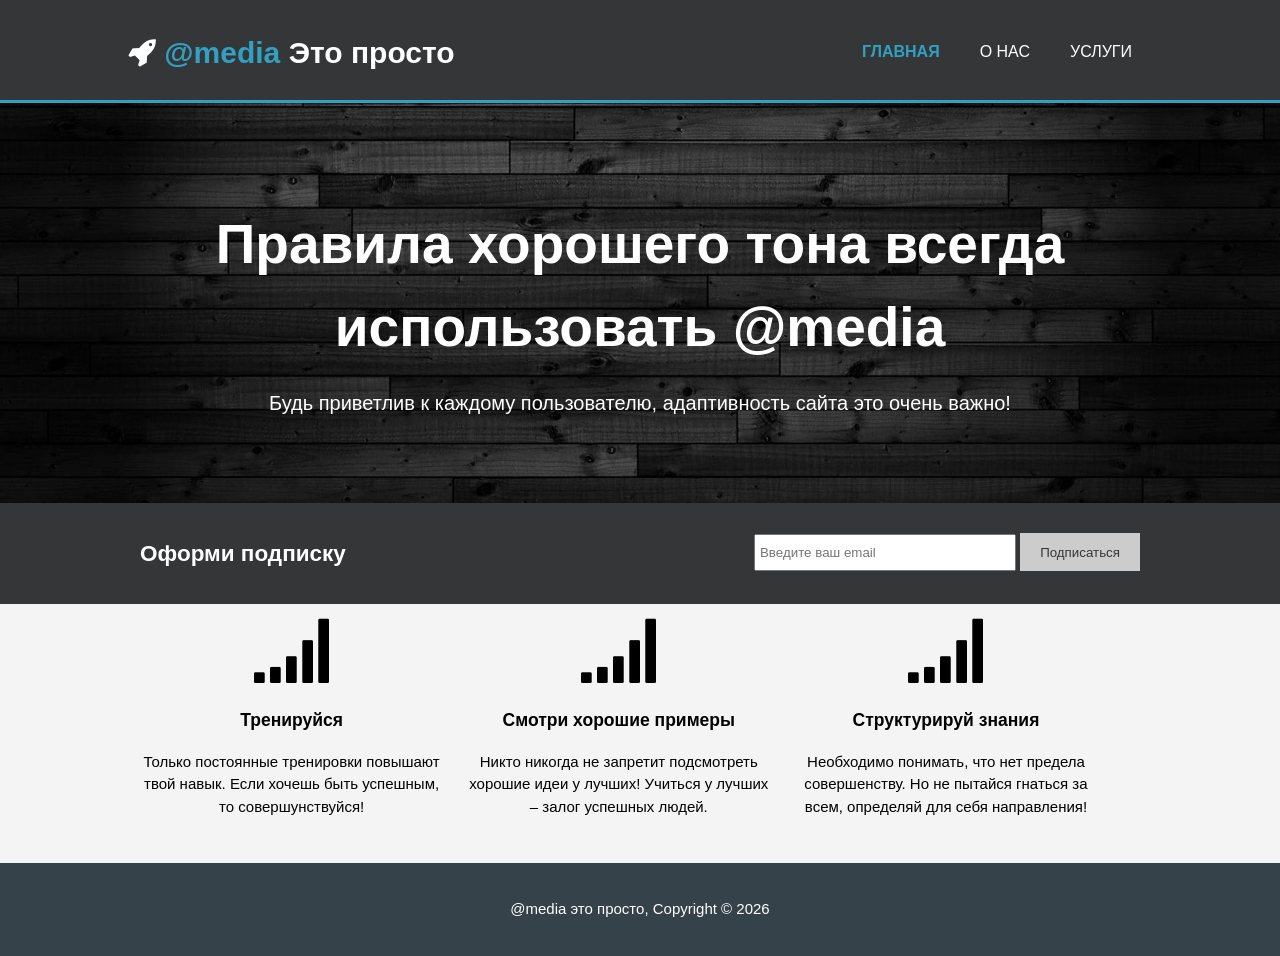
<file: index.html>
<!DOCTYPE html>
<html>
    <head>
        <meta charset="utf-8">
        <meta name="viewport" content="width=device-width">
        <meta name="descriptoin" content="Пример для изучания правила @media">

        <title>@media</title>
        <link rel="stylesheet" href="css/style.css">
        <link rel="stylesheet" href="css/font-awesome.min.css">
    </head>
    <body>
        <header>
            <div class="container">
                <div>
                    <h1><span class="fa fa-rocket"></span> <span class="highlight">@media</span> Это просто</h1>
                </div>
                <nav>
                    <ul>
                        <li class="current"><a href="index.html">Главная</a></li>
                        <li><a href="about.html">О нас</a></li>
                        <li><a href="services.html">Услуги</a></li>
                    </ul>
                </nav>
            </div>
        </header>

        <section id="showcase">
            <div class="container">
                <h1>Правила хорошего тона всегда использовать @media</h1>
                <p>Будь приветлив к каждому пользователю, адаптивность сайта это очень важно!</p>
            </div>
        </section>

        <section id="newsletter">
            <div class="container">
                <h1>Оформи подписку</h1>
                <form action="">
                    <input type="email" placeholder="Введите ваш email">
                    <button type="submit" class="button_1">Подписаться</button>
                </form>
            </div>
        </section>

        <section id="boxes">
            <div class="container">
                <div class="box">
                    <span class="fa fa-signal fa-5x"></span>
                    <h3>Тренируйся</h3>
                    <p>Только постоянные тренировки повышают твой навык. Если хочешь быть успешным, то совершунствуйся!</p>
                </div>
                <div class="box">
                    <span class="fa fa-signal fa-5x"></span>
                    <h3>Смотри хорошие примеры</h3>
                    <p>Никто никогда не запретит подсмотреть хорошие идеи у лучших! Учиться у лучших – залог успешных людей.</p>
                </div>
                <div class="box">
                    <span class="fa fa-signal fa-5x"></span>
                    <h3>Структурируй знания</h3>
                    <p>Необходимо понимать, что нет предела совершенству.
                      Но не пытайся гнаться за всем, определяй для себя направления!
                    </p>
                </div>
            </div>
        </section>
        <footer>
            <p>@media это просто, Copyright &copy; 2026</p>
        </footer>
    </body>
</html>
</file>
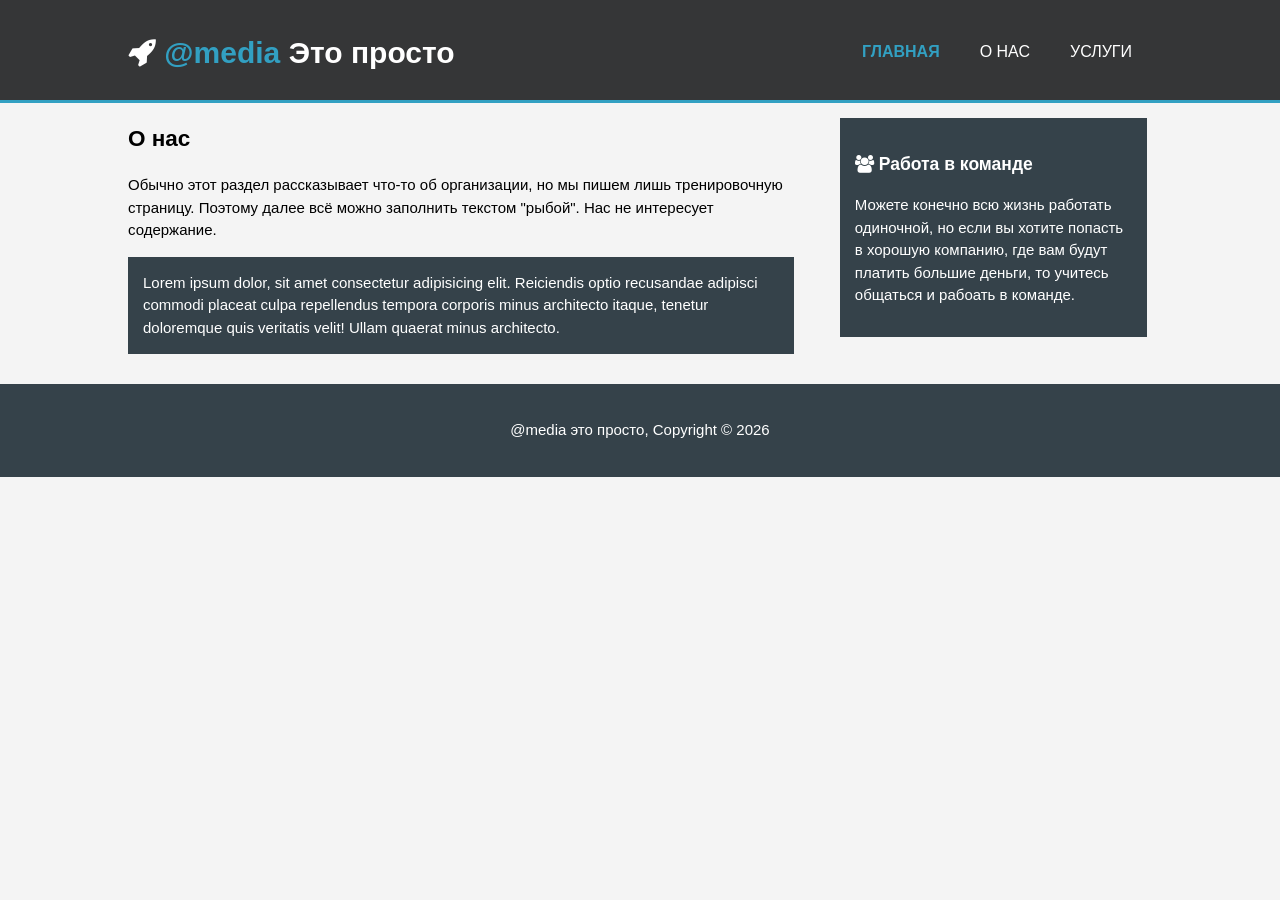
<file: about.html>
<!DOCTYPE html>
<html>
<head>
    <meta charset="UTF-8">
    <meta name="viewport" content="width=device-width">
    <meta name="descriptoin" content="Пример для изучания правила @media">

    <title>@media</title>
    <link rel="stylesheet" href="css/style.css">
    <link rel="stylesheet" href="css/font-awesome.min.css">
</head>
<body>
    <header>
        <div class="container">
            <div>
                <h1><span class="fa fa-rocket"></span> <span class="highlight">@media</span> Это просто</h1>
            </div>
            <nav>
                <ul>
                    <li class="current"><a href="index.html">Главная</a></li>
                    <li><a href="about.html">О нас</a></li>
                    <li><a href="services.html">Услуги</a></li>
                </ul>
            </nav>
        </div>
    </header>

    <main>
        <div class="container">
            <article id="main-col">
                <h1 class="page-title">О нас</h1>
                <p>
                    Обычно этот раздел рассказывает что-то об организации, но мы пишем лишь тренировочную страницу.
                    Поэтому далее всё можно заполнить текстом "рыбой". Нас не интересует содержание.
                </p>
                <p class="dark">
                    Lorem ipsum dolor, sit amet consectetur adipisicing elit. 
                    Reiciendis optio recusandae adipisci commodi placeat culpa 
                    repellendus tempora corporis minus architecto itaque, 
                    tenetur doloremque quis veritatis velit! Ullam quaerat 
                    minus architecto.
                </p>
            </article>
            <aside id="sidebar">
                <div class="dark">
                    <h3><span class="fa fa-users"></span> Работа в команде</h3>
                    <p>Можете конечно всю жизнь работать одиночной, но если вы хотите 
                        попасть в хорошую компанию, где вам будут платить большие деньги,
                        то учитесь общаться и рабоать в команде.
                    </p>
                </div>
            </aside>
        </div>
    </main>
        <footer>
            <p>@media это просто, Copyright &copy; 2026</p>
        </footer>
</body>
</html>
</file>
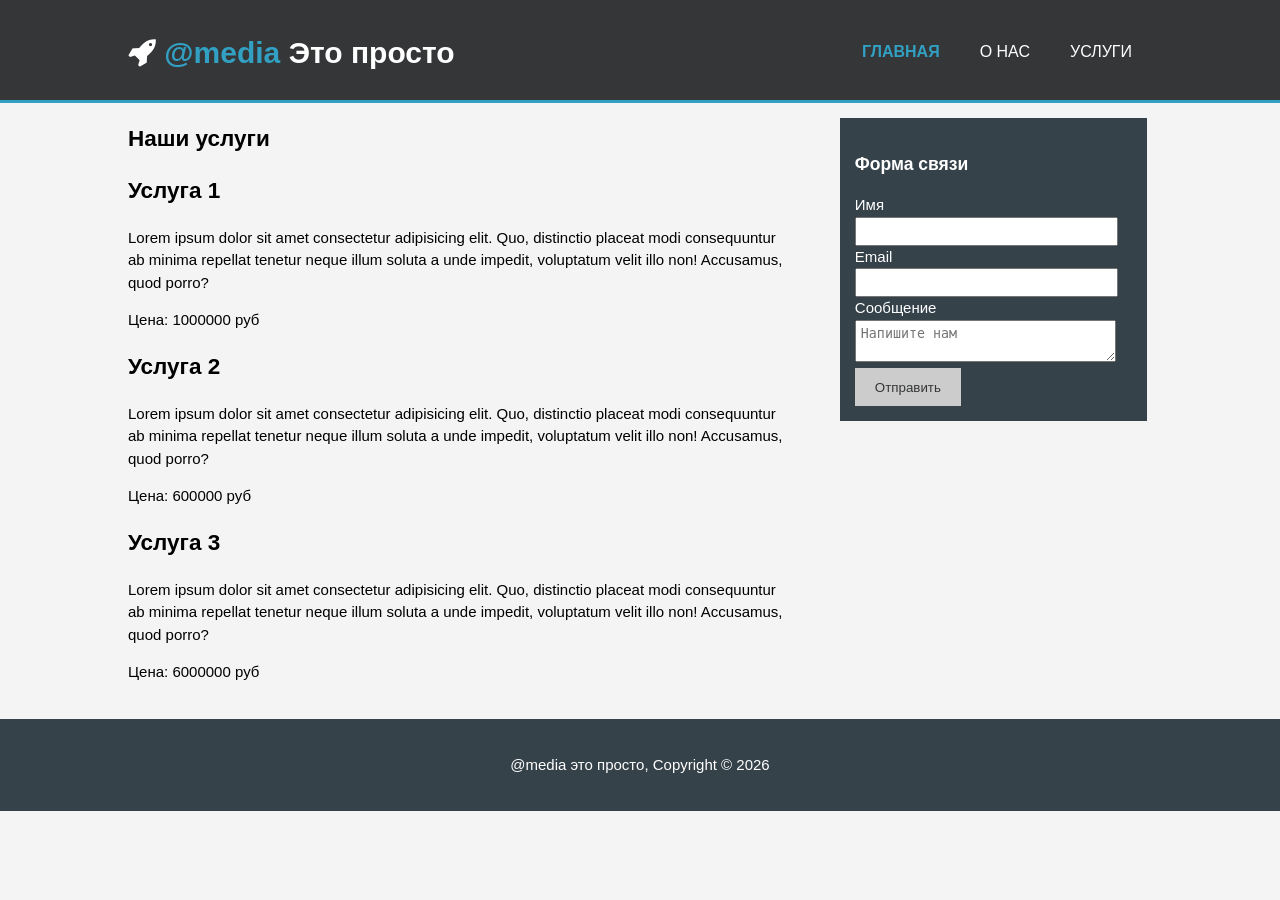
<file: services.html>
<!DOCTYPE html>
<html lang="en">
    <head>
        <meta charset="utf-8">
        <meta name="viewport" content="width=device-width">
        <meta name="descriptoin" content="Пример для изучания правила @media">

        <title>@media</title>
        <link rel="stylesheet" href="css/style.css">
        <link rel="stylesheet" href="css/font-awesome.min.css">
    </head>
<body>
        <header>
            <div class="container">
                <div>
                    <h1><span class="fa fa-rocket"></span> <span class="highlight">@media</span> Это просто</h1>
                </div>
                <nav>
                    <ul>
                        <li class="current"><a href="index.html">Главная</a></li>
                        <li><a href="about.html">О нас</a></li>
                        <li><a href="services.html">Услуги</a></li>
                    </ul>
                </nav>
            </div>
        </header>

        <main>
            <div class="container">
                <article id="main-col">
                    <h1 class="page-title">Наши услуги</h1>
                    <ul>
                        <li>
                            <h1>Услуга 1</h1>
                            <p>
                                Lorem ipsum dolor sit amet consectetur adipisicing elit. Quo, 
                                distinctio placeat modi consequuntur ab minima repellat
                                 tenetur neque illum soluta a unde impedit, voluptatum velit 
                                 illo non! Accusamus, quod porro?
                            </p>
                            <p>Цена: 1000000 руб</p>
                        </li>
                        <li>
                            <h1>Услуга 2</h1>
                            <p>
                                Lorem ipsum dolor sit amet consectetur adipisicing elit. Quo, 
                                distinctio placeat modi consequuntur ab minima repellat
                                 tenetur neque illum soluta a unde impedit, voluptatum velit 
                                 illo non! Accusamus, quod porro?
                            </p>
                            <p>Цена: 600000 руб</p>
                        </li>
                        <li>
                            <h1>Услуга 3</h1>
                            <p>
                                Lorem ipsum dolor sit amet consectetur adipisicing elit. Quo, 
                                distinctio placeat modi consequuntur ab minima repellat
                                 tenetur neque illum soluta a unde impedit, voluptatum velit 
                                 illo non! Accusamus, quod porro?
                            </p>
                            <p>Цена: 6000000 руб</p>
                        </li>
                    </ul>
                </article>

                <aside id="sidebar">
                    <div class="dark">
                        <h3>Форма связи</h3>
                        <form action="" class="contact">
                            <div>
                                <label>Имя</label>
                                <input type="text">
                            </div>
                            <div>
                                <label>Email</label>
                                <input type="email">
                            </div>
                            <div>
                                <label>Сообщение</label>
                                <textarea placeholder="Напишите нам"></textarea>
                            </div>
                            <button class="button_1" type="submit">Отправить</button>
                        </form>
                    </div>
                </aside>
            </div>
        </main>

        <footer>
            <p>@media это просто, Copyright &copy; 2026</p>
        </footer>
</body>
</html>
</file>
<file: css/style.css>
body {
    font: 15px/1.5 Arial, Helvetica, sans-serf;
    padding: 0;
    margin: 0;
    background-color: #f4f4f4;
}

.container {
    width: 80%;
    margin: auto;
    overflow: hidden;
}

.dark {
    padding: 15px;
    background: #35424a;
    color: #ffffff;
    margin-top: 10px;
    margin-bottom: 10px;
}

ul {
    margin: 0;
    padding: 0;
}

/* Header */

header {
    background: #353637;
    color:#ffffff;
    padding-top: 30px;
    min-height: 70px;
    border-bottom: #32a0c2 3px solid;
}

header a {
    color: #ffffff;
    text-decoration: none;
    text-transform: uppercase;
    font-size: 16px;
}

header li {
    float: left;
    display: inline;
    padding:  0 20px 0 20px;
}

.container > div {
    float: left;
}

.container > div > h1 {
    margin: 0;
}

header nav {
    float: right;
    margin-top: 10px;
}

.container > div > h1 > span:nth-child(2),
header .current a {
    color: #32a0c2;
    font-weight: bold;
}

header a:hover {
    color: #cccccc;
    font-weight: bold;
}

/* Showcase */

#showcase {
    min-height: 400px;
    background: url('../img/headerbg.jpg') no-repeat center;
    background-size: cover;
    text-align: center;
    color:#ffffff;
}

#showcase h1 {
    margin-top: 100px;
    font-size: 55px;
    margin-bottom: 10px;
}

#showcase p {
    font-size: 20px;
}

/* Newsletter */

#newsletter {
    padding: 15px;
    color: #ffffff;
    background: #353637;
}

#newsletter h1 {
    float: left;
}

#newsletter form {
    float: right;
    margin-top: 15px;
}

#newsletter input[type="email"] {
    padding: 4px;
    height: 25px;
    width: 250px;
}

.button_1 {
    height: 38px;
    background: #cccccc;
    border: 0;
    padding-left: 20px;
    padding-right: 20px;
    color: #353637;
}

.boxes {
    margin-top: 20px;
}

#boxes .box {
    float: left;
    text-align: center;
    width: 30%;
    padding: 10px;
}

footer {
    padding: 20px;
    margin-top: 20px;
    color: #ffffff;
    background-color: #35424a;
    text-align: center;
}

/* Sidebar */

aside#sidebar {
    float: right;
    width: 30%;
    padding: 5px;
}

article#main-col {
    float: left;
    width: 65%;
}

aside#sidebar input, aside#sidebar textarea {
    width: 90%;
    padding: 5px;
}

/* Services */

ul#services li {
    list-style: none;
    padding: 20px;
    border: #cccccc solid 1px;
    margin-bottom: 5px;
    background: #32a0c2;
}

ul#services h3 {
    border-bottom: #353637 solid 1px;
}

@media(max-width: 768px) {
    .container > div,
    header nav,
    header nav li,
    #newsletter h1,
    #newsletter form,
    #boxes .box,
    article#main-col,
    aside#sidebar {
        float: none;
        text-align: center;
        width: 100%;
    }

    header {
        padding-bottom: 20px;
    }

    #showcase h1 {
        margin-top: 40px;
    }

    #newsletter button {
        display: block;
        width: 100%;
    }

    #newsletter form input[type="email"],
    .contact input,
    .contact textarea,
    .contact label {
        width: 100%;
        margin-bottom: 5px;
    }
}
</file>
